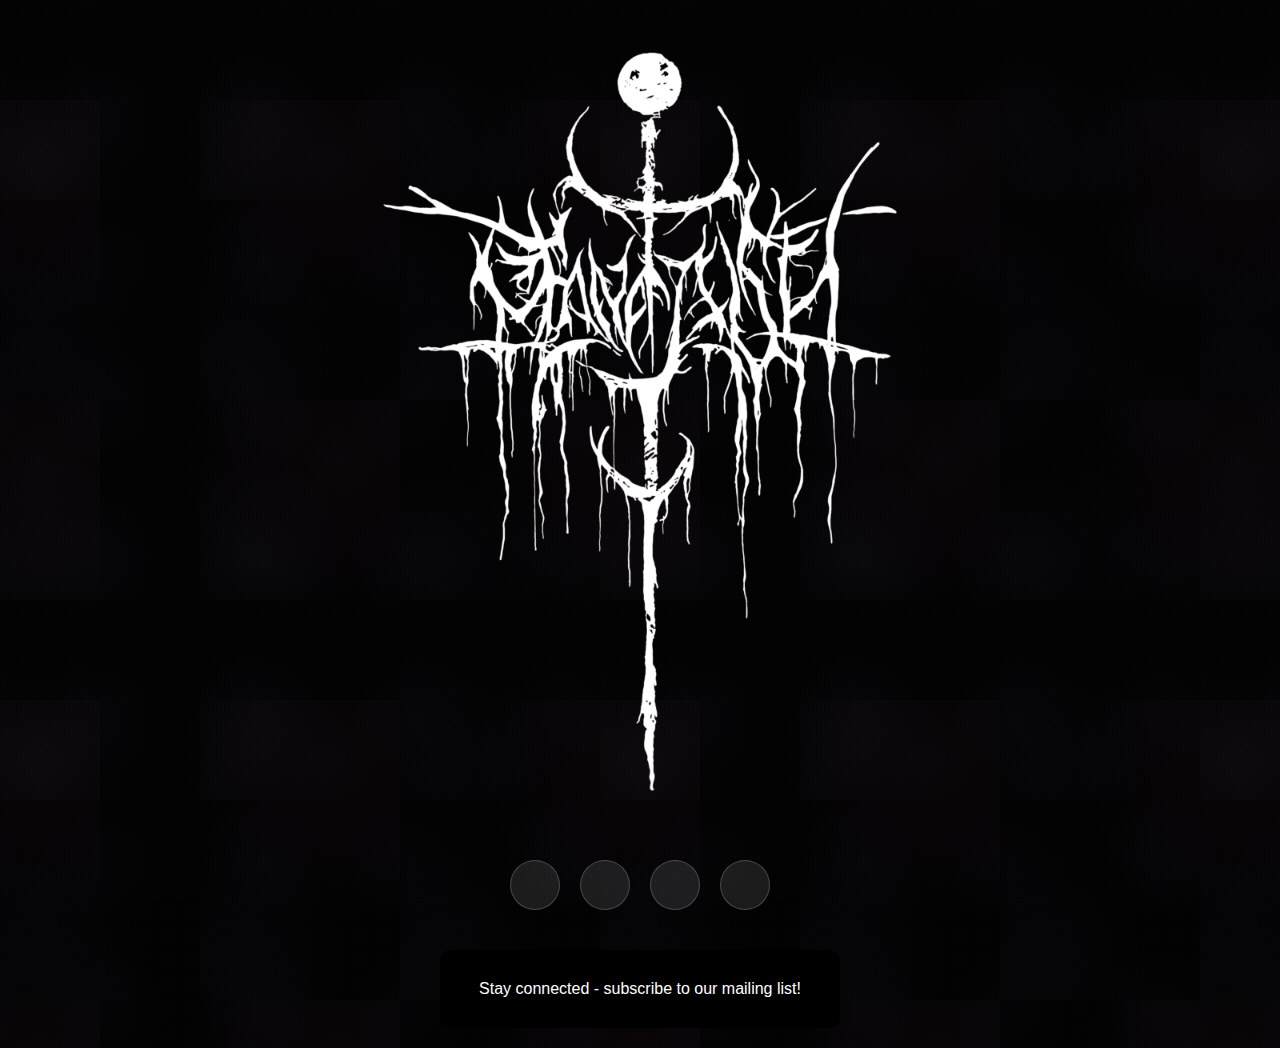
<file: index.html>
<!DOCTYPE html>
<html lang="en">
<head>
    <meta charset="utf-8" />
    <meta name="viewport" content="width=device-width, initial-scale=1.0">
    <title>Manofash</title>
    
    <!-- Favicons -->
    <link rel="icon" type="image/x-icon" href="https://sinistersoundworks.github.io/manofash-website/favicon.ico">
    <link rel="icon" type="image/png" sizes="16x16" href="https://sinistersoundworks.github.io/manofash-website/favicon-16x16.png">
    <link rel="icon" type="image/png" sizes="32x32" href="https://sinistersoundworks.github.io/manofash-website/favicon-32x32.png">
    <link rel="apple-touch-icon" sizes="180x180" href="https://sinistersoundworks.github.io/manofash-website/apple-touch-icon.png">
    <link rel="icon" type="image/png" sizes="192x192" href="https://sinistersoundworks.github.io/manofash-website/android-chrome-192x192.png">
    <link rel="icon" type="image/png" sizes="512x512" href="https://sinistersoundworks.github.io/manofash-website/android-chrome-512x512.png">
    <link rel="manifest" href="https://sinistersoundworks.github.io/manofash-website/site.webmanifest">
    
    <link rel="stylesheet" type="text/css" href="https://sinistersoundworks.github.io/manofash-website/theme/css/style.css" />
    <link href="https://cdn.lineicons.com/4.0/lineicons.css" rel="stylesheet" />
    <link href="https://sinistersoundworks.github.io/manofash-website/feeds/all.atom.xml" type="application/atom+xml" rel="alternate" title="Manofash Atom Feed" />
    <script defer data-domain="manofash.com" src="https://analytics.sinistersoundworks.com/js/script.js"></script>
</head>

<body>
<div class="logo-container">
    <img src="https://sinistersoundworks.github.io/manofash-website/logo.png" alt="Manofash Logo" class="logo">
</div>

<div class="social-media">
    <div class="social-links">
        <a href="#" class="social-link" aria-label="YouTube">
            <i class="lni lni-youtube"></i>
        </a>
        <a href="#" class="social-link" aria-label="Apple Music">
            <i class="lni lni-apple-music"></i>
        </a>
        <a href="#" class="social-link" aria-label="Spotify">
            <i class="lni lni-spotify"></i>
        </a>
        <a href="#" class="social-link" aria-label="Facebook">
            <i class="lni lni-facebook"></i>
        </a>
    </div>
</div>

<div class="subscribe-container">
    <div class="subscribe-form">
        <p>Stay connected - subscribe to our mailing list!</p>
        <script async src="https://eocampaign1.com/form/d03f4434-8aa5-11f0-ae2f-71a7ef473c68.js" data-form="d03f4434-8aa5-11f0-ae2f-71a7ef473c68"></script>
    </div>
</div>
</body>
</html>
</file>
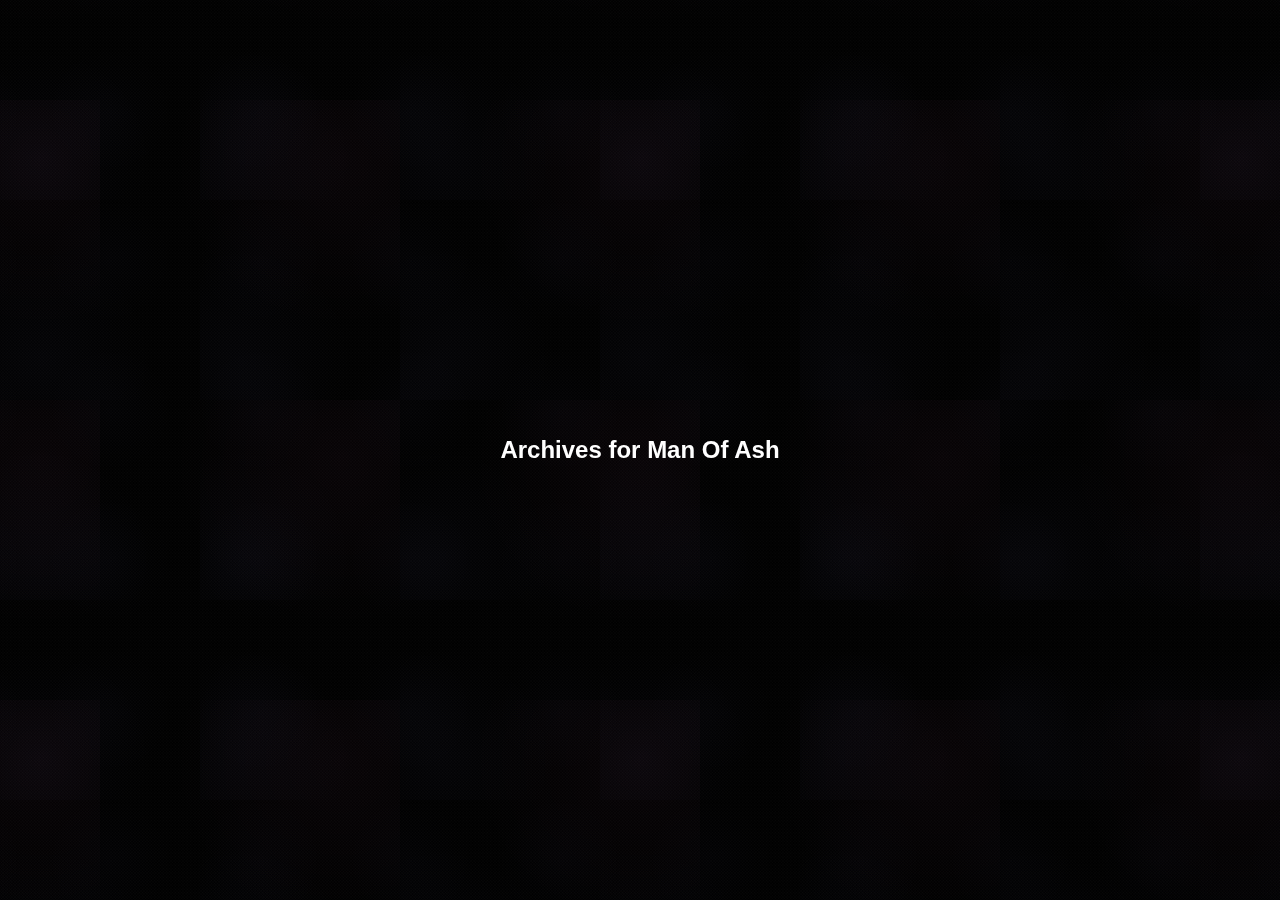
<file: archives.html>
<!DOCTYPE html>
<html lang="en">
<head>
    <meta charset="utf-8" />
    <meta name="viewport" content="width=device-width, initial-scale=1.0">
    <title>Man Of Ash - Archives</title>
    
    <!-- Favicons -->
    <link rel="icon" type="image/x-icon" href="https://sinistersoundworks.github.io/manofash-website/favicon.ico">
    <link rel="icon" type="image/png" sizes="16x16" href="https://sinistersoundworks.github.io/manofash-website/favicon-16x16.png">
    <link rel="icon" type="image/png" sizes="32x32" href="https://sinistersoundworks.github.io/manofash-website/favicon-32x32.png">
    <link rel="apple-touch-icon" sizes="180x180" href="https://sinistersoundworks.github.io/manofash-website/apple-touch-icon.png">
    <link rel="icon" type="image/png" sizes="192x192" href="https://sinistersoundworks.github.io/manofash-website/android-chrome-192x192.png">
    <link rel="icon" type="image/png" sizes="512x512" href="https://sinistersoundworks.github.io/manofash-website/android-chrome-512x512.png">
    <link rel="manifest" href="https://sinistersoundworks.github.io/manofash-website/site.webmanifest">
    
    <link rel="stylesheet" type="text/css" href="https://sinistersoundworks.github.io/manofash-website/theme/css/style.css" />
    <link href="https://cdn.lineicons.com/4.0/lineicons.css" rel="stylesheet" />
    <link href="https://sinistersoundworks.github.io/manofash-website/feeds/all.atom.xml" type="application/atom+xml" rel="alternate" title="Man Of Ash Atom Feed" />
    <script defer data-domain="manofash.com" src="https://analytics.sinistersoundworks.com/js/script.js"></script>
</head>

<body>
<h2>Archives for Man Of Ash</h2>

<dl>
</dl>
</body>
</html>
</file>
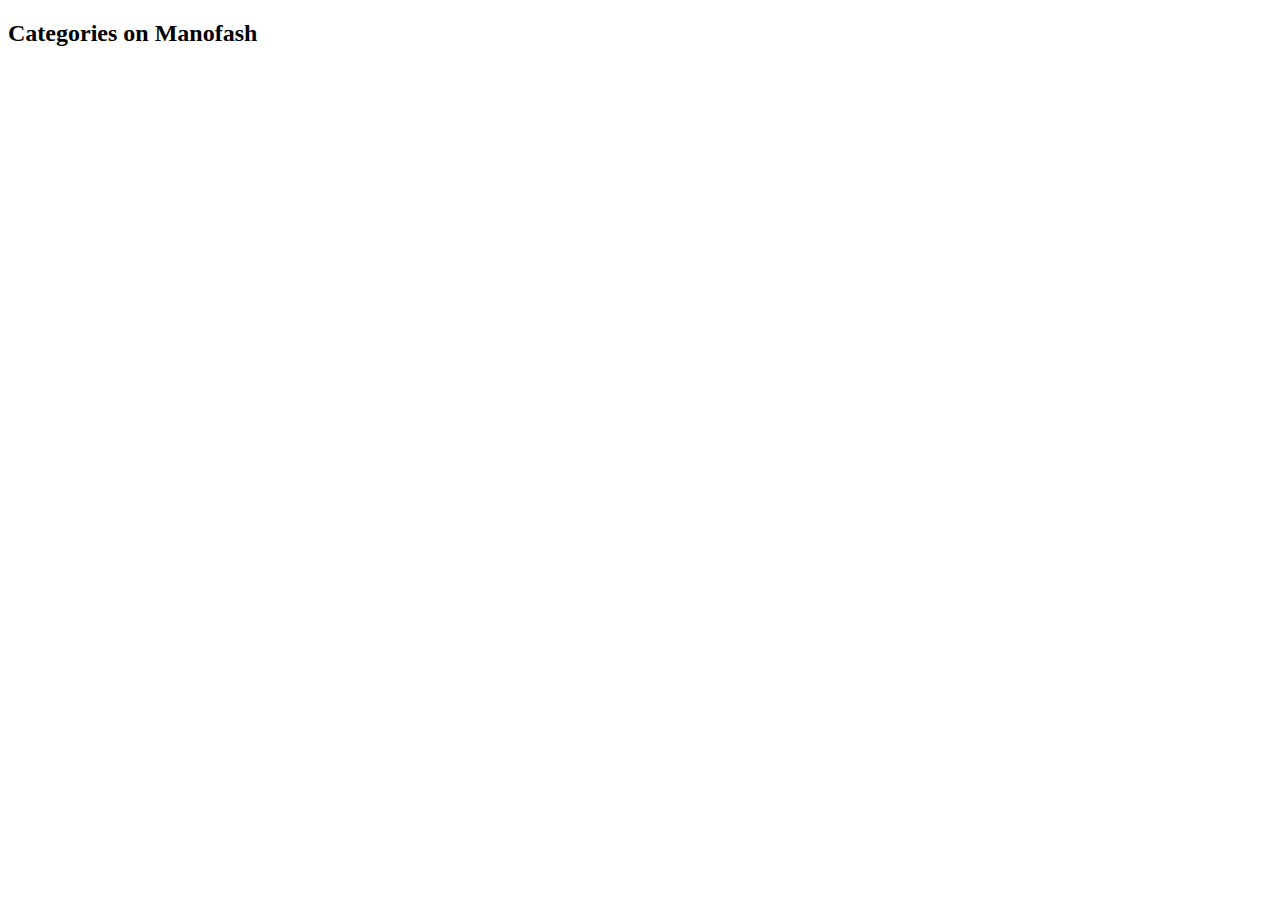
<file: categories.html>
<!DOCTYPE html>
<html lang="en">
<head>
    <meta charset="utf-8" />
    <meta name="viewport" content="width=device-width, initial-scale=1.0">
    <title>Manofash - Categories</title>
    
    <!-- Favicons -->
    <link rel="icon" type="image/x-icon" href="https://manofash.com/favicon.ico">
    <link rel="icon" type="image/png" sizes="16x16" href="https://manofash.com/favicon-16x16.png">
    <link rel="icon" type="image/png" sizes="32x32" href="https://manofash.com/favicon-32x32.png">
    <link rel="apple-touch-icon" sizes="180x180" href="https://manofash.com/apple-touch-icon.png">
    <link rel="icon" type="image/png" sizes="192x192" href="https://manofash.com/android-chrome-192x192.png">
    <link rel="icon" type="image/png" sizes="512x512" href="https://manofash.com/android-chrome-512x512.png">
    <link rel="manifest" href="https://manofash.com/site.webmanifest">
    
    <link rel="stylesheet" type="text/css" href="https://manofash.com/theme/css/style.css" />
    <link href="https://cdn.lineicons.com/4.0/lineicons.css" rel="stylesheet" />
    <link href="https://manofash.com/feeds/all.atom.xml" type="application/atom+xml" rel="alternate" title="Manofash Atom Feed" />
    <script defer data-domain="manofash.com" src="https://analytics.sinistersoundworks.com/js/script.js"></script>
</head>

<body>
    <h2>Categories on Manofash</h2>
    <ul>
    </ul>
</body>
</html>
</file>
